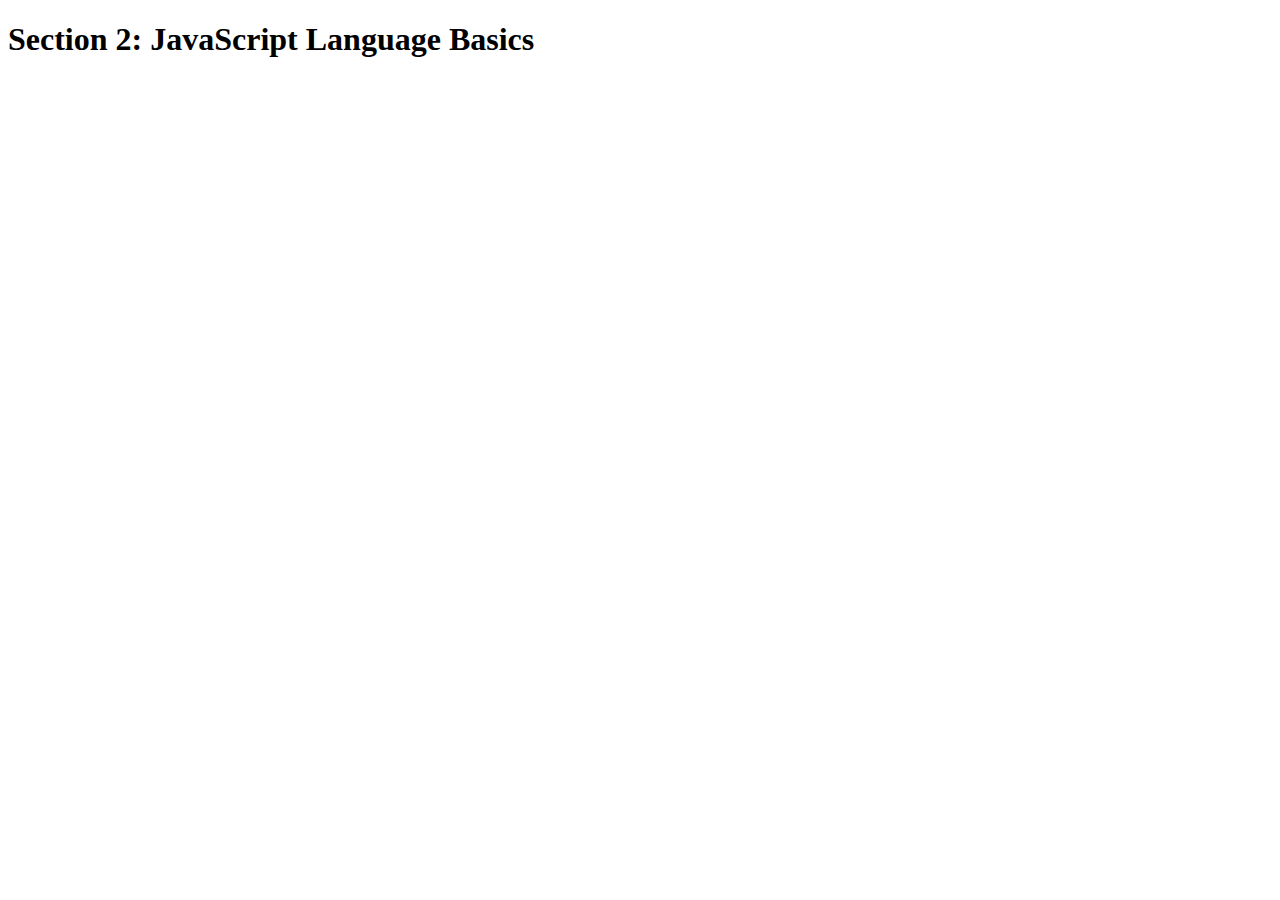
<file: 2-JS-basics/final/index.html>
<!DOCTYPE html>
<html lang="en">
    <head>
        <meta charset="UTF-8">
        <title>Section 2: JavaScript Language Basics</title>
    </head>

    <body>
        <h1>Section 2: JavaScript Language Basics</h1>
    </body>
    
    <script src="script.js"></script>
</html>
</file>
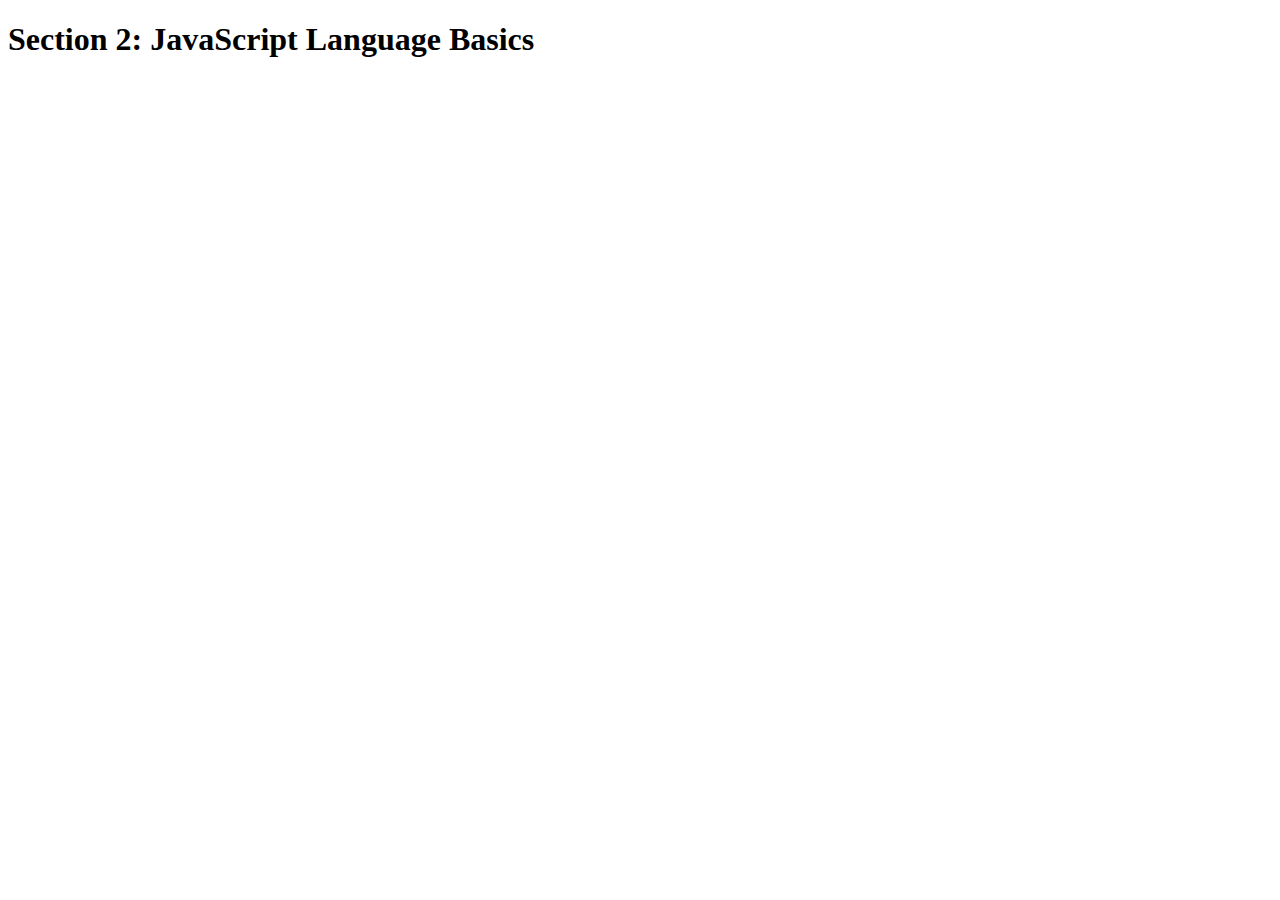
<file: 2-JS-basics/starter/index.html>
<!DOCTYPE html>
<html lang="en">
    <head>
        <meta charset="UTF-8">
        <title>Section 2: JavaScript Language Basics</title>

    </head>

    <body>
        <h1>Section 2: JavaScript Language Basics</h1>

        <h2><getElement class="Id"></getElement></h2>
        <!-- <script>
            console.log('Hello World!');
        </script> -->
        <script src="script.js"></script>
    </body>
</html>
</file>
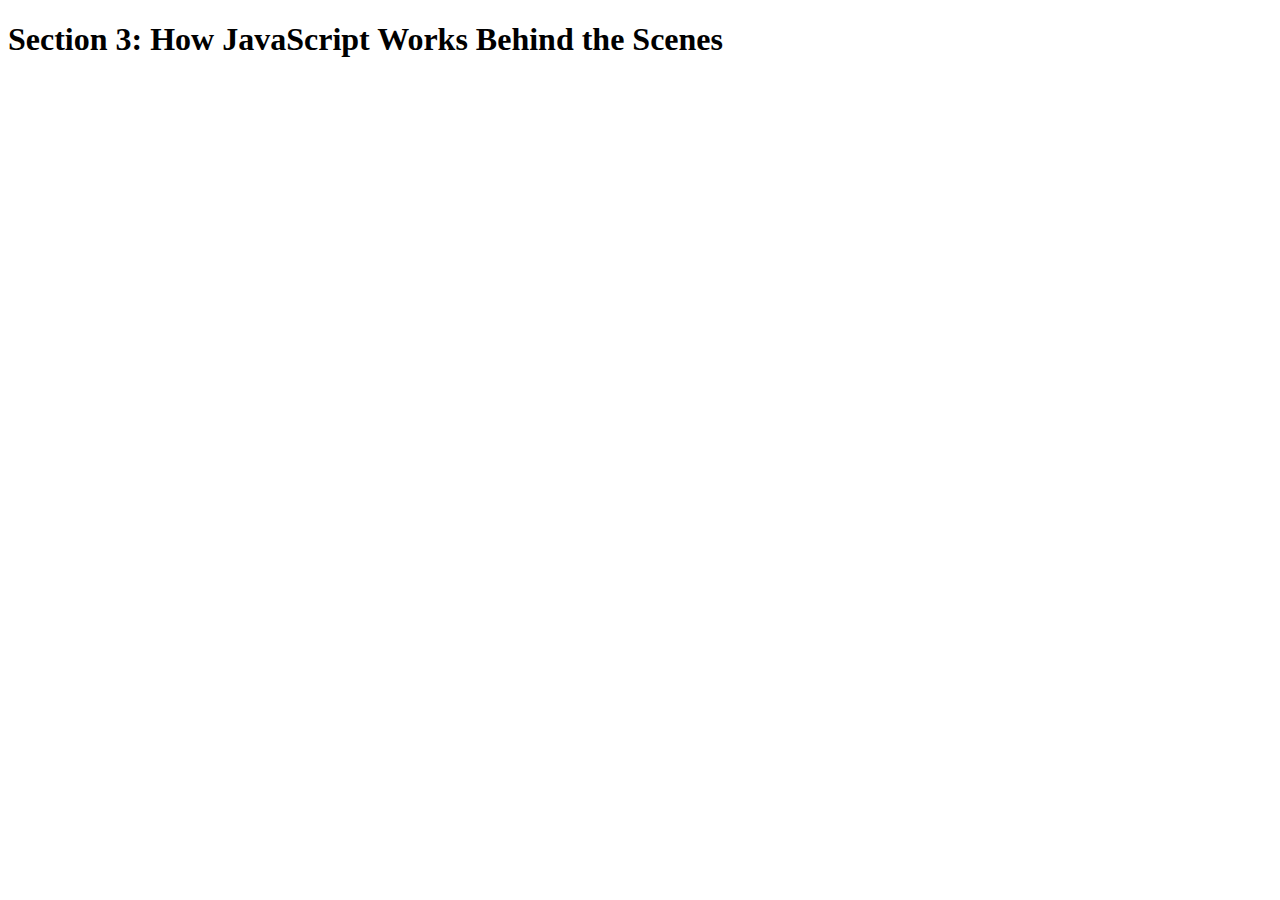
<file: 3-how-JS-works/final/index.html>
<!DOCTYPE html>
<html lang="en">
    <head>
        <meta charset="UTF-8">
        <title>Section 3: How JavaScript Works Behind the Scenes</title>
    </head>

    <body>
        <h1>Section 3: How JavaScript Works Behind the Scenes</h1>
        <script src="script.js"></script>
    </body>
</html>
</file>
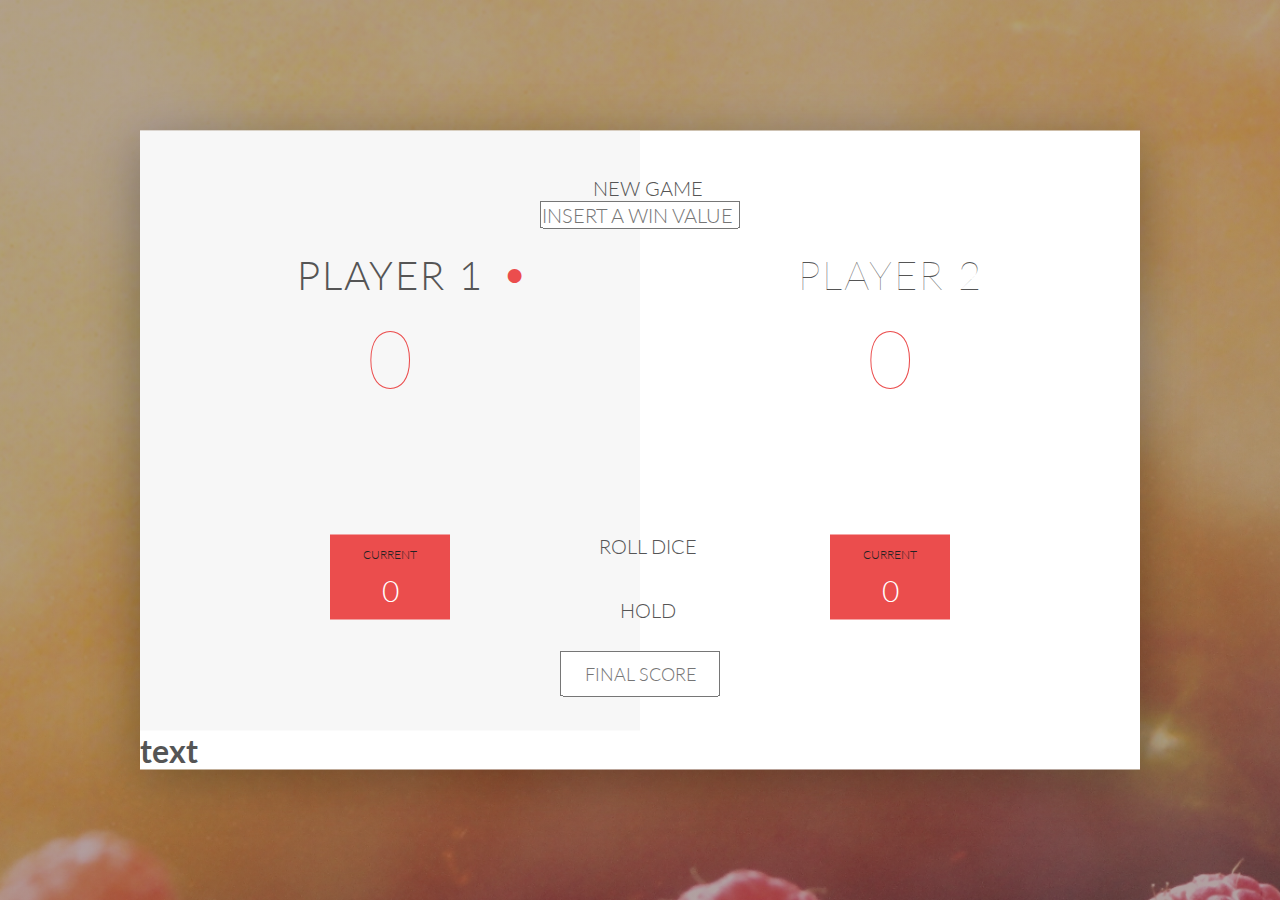
<file: 4-DOM-pig-game/final/index.html>
<!DOCTYPE html>
<html lang="en">
    <head>
        <meta charset="UTF-8">
        <link href="https://fonts.googleapis.com/css?family=Lato:100,300,600" rel="stylesheet" type="text/css">
        <link href="http://code.ionicframework.com/ionicons/2.0.1/css/ionicons.min.css" rel="stylesheet" type="text/css">
        <link type="text/css" rel="stylesheet" href="style.css">
        
        <title>Pig Game</title>
    </head>

    <body>
        <div class="wrapper clearfix">
            <div class="player-0-panel active">
                <div class="player-name" id="name-0">Player 1</div>
                <div class="player-score" id="score-0">43</div>
                <div class="player-current-box">
                    <div class="player-current-label">Current</div>
                    <div class="player-current-score" id="current-0">11</div>
                </div>
            </div>
            
            <div class="player-1-panel">
                <div class="player-name" id="name-1">Player 2</div>
                <div class="player-score" id="score-1">72</div>
                <div class="player-current-box">
                    <div class="player-current-label">Current</div>
                    <div class="player-current-score" id="current-1">0</div>
                </div>
            </div>
            
            <button class="btn-new"><i class="ion-ios-plus-outline"></i>New game</button>
            <button class="btn-roll"><i class="ion-ios-loop"></i>Roll dice</button>
            <button class="btn-hold"><i class="ion-ios-download-outline"></i>Hold</button>
            
            <h1>text</h1>
            <input type="text" id="inputValue" placeholder="Insert a win value">
            <input type="text" placeholder="Final score" class="final-score">
            
            <img src="dice-5.png" alt="Dice" class="dice" id="dice-1">
            <img src="dice-5.png" alt="Dice" class="dice" id="dice-2">
        </div>
        
        <!--<script src="app.js"></script>-->
        <script src="challenges.js"></script>
    </body>
</html>
</file>
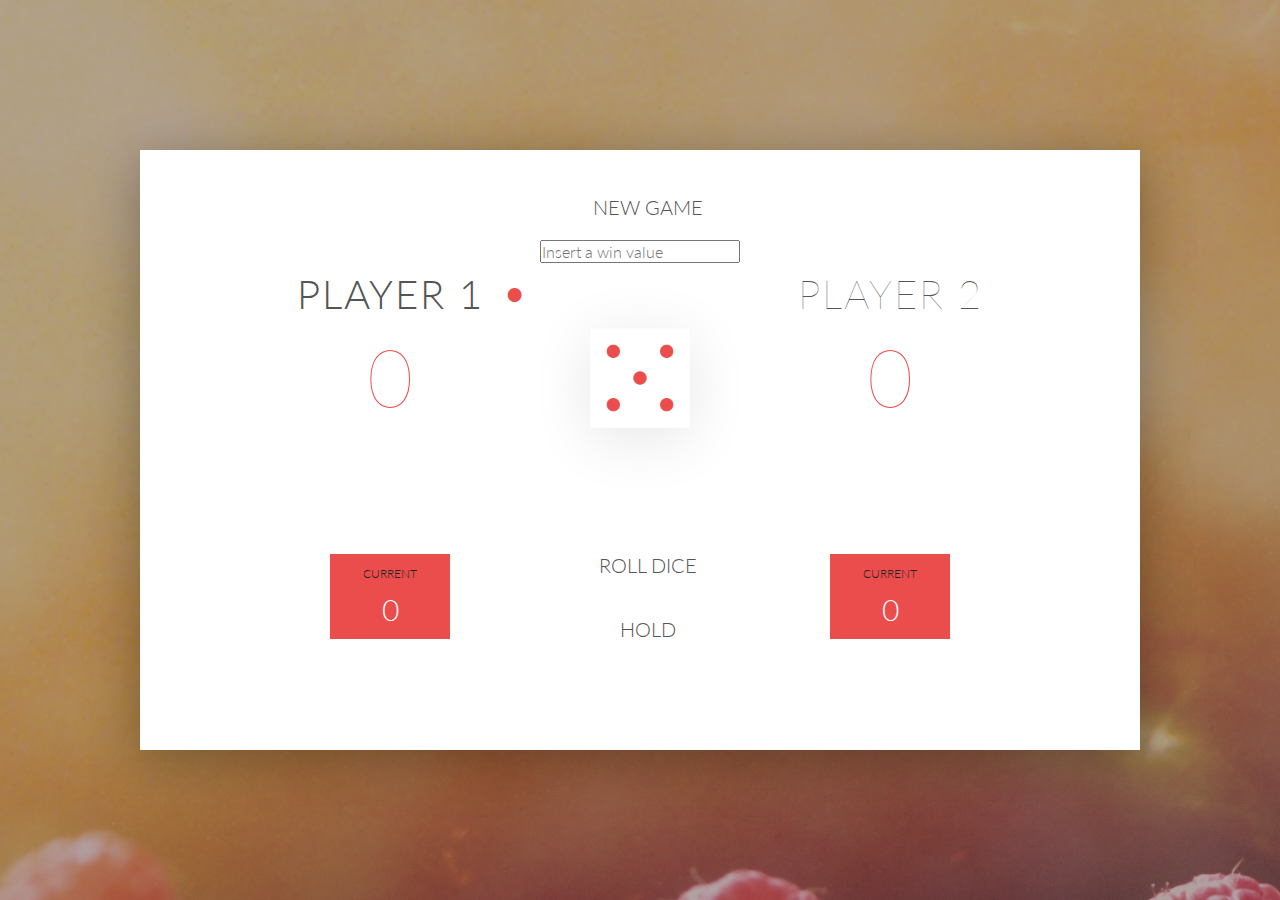
<file: 4-DOM-pig-game/starter/index.html>
<!DOCTYPE html>
<html lang="en">
    <head>
        <meta charset="UTF-8">
        <link href="https://fonts.googleapis.com/css?family=Lato:100,300,600" rel="stylesheet" type="text/css">
        <link href="http://code.ionicframework.com/ionicons/2.0.1/css/ionicons.min.css" rel="stylesheet" type="text/css">
        <link type="text/css" rel="stylesheet" href="style.css">
        
        <title>Pig Game</title>
    </head>

    <body>
        <div class="wrapper clearfix">
            <div class="player-0-panel active">
                <div class="player-name" id="name-0">Player 1</div>
                <div class="player-score" id="score-0">43</div>
                <div class="player-current-box">
                    <div class="player-current-label">Current</div>
                    <div class="player-current-score" id="current-0">11</div>
                </div>
            </div>
            
            <div class="player-1-panel">
                <div class="player-name" id="name-1">Player 2</div>
                <div class="player-score" id="score-1">72</div>
                <div class="player-current-box">
                    <div class="player-current-label">Current</div>
                    <div class="player-current-score" id="current-1">0</div>
                </div>
            </div>
            
            <button class="btn-new"><i class="ion-ios-plus-outline"></i>New game</button>
            <button class="btn-roll"><i class="ion-ios-loop"></i>Roll dice</button>
            <input type="text" id="inputValue" placeholder="Insert a win value">
            <button class="btn-hold"><i class="ion-ios-download-outline"></i>Hold</button>
            
            <img src="dice-5.png" alt="abra no chrome" class="dice">
        </div>
        <script src="app.js"></script>
    </body>
</html>
</file>
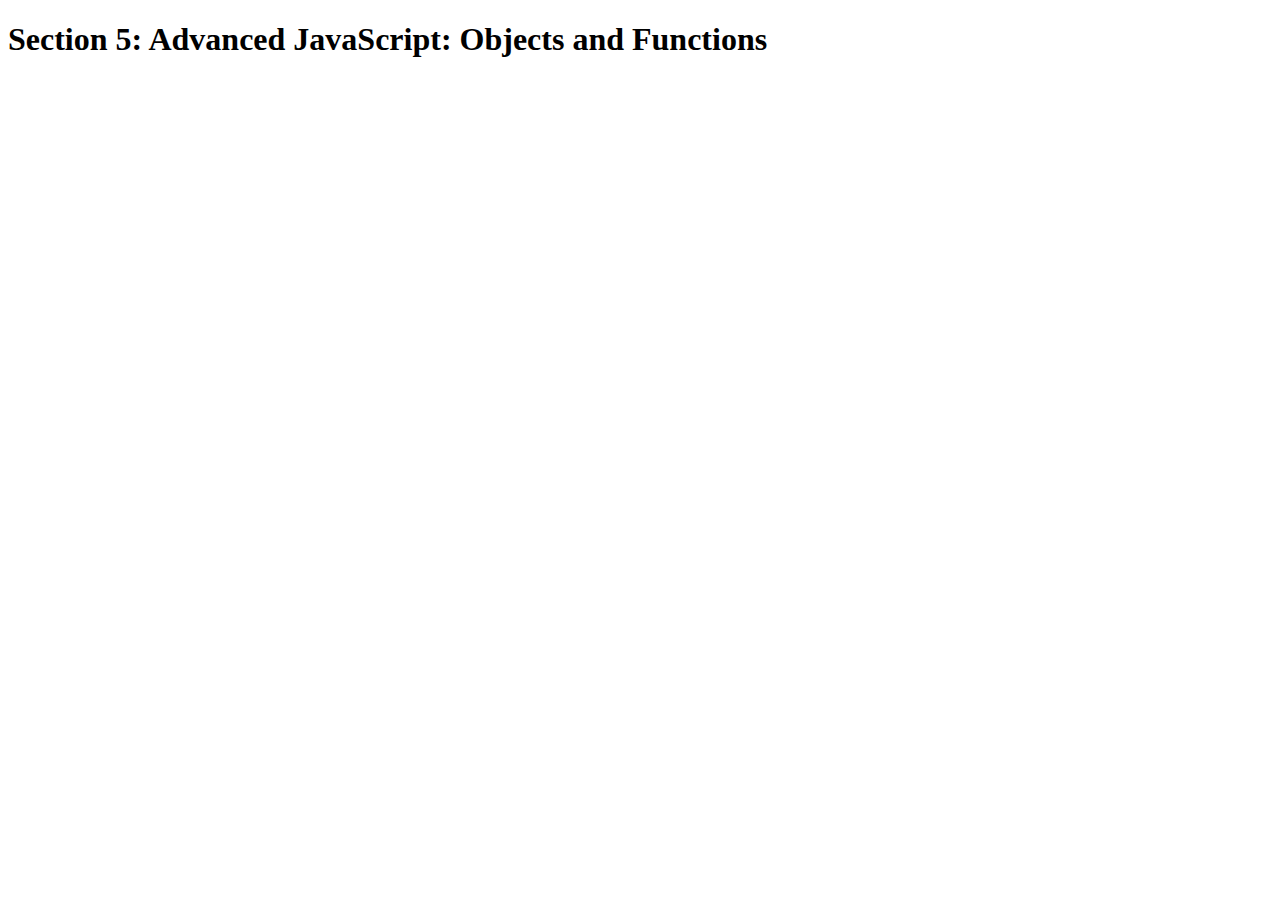
<file: 5-advanced-JS/final/index.html>
<!DOCTYPE html>
<html lang="en">
    <head>
        <meta charset="UTF-8">
        <title>Section 5: Advanced JavaScript: Objects and Functions</title>
    </head>

    <body>
        <h1>Section 5: Advanced JavaScript: Objects and Functions</h1>
        <script src="script.js"></script>
    </body>
</html>
</file>
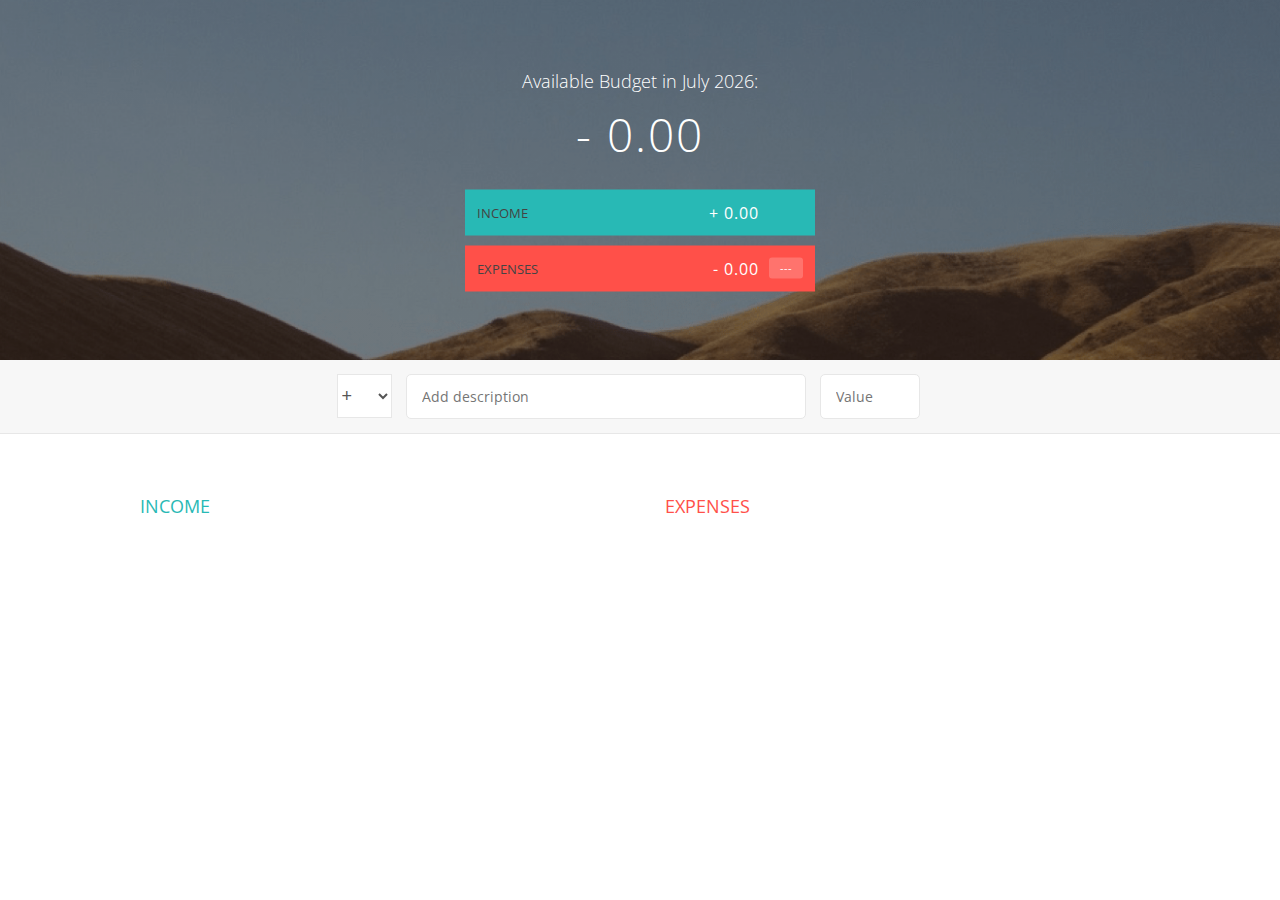
<file: 6-budgety/final/index.html>
<!DOCTYPE html>
<html lang="en">
    <head>
        <meta charset="UTF-8">
        <link href="https://fonts.googleapis.com/css?family=Open+Sans:100,300,400,600" rel="stylesheet" type="text/css">
        <link href="http://code.ionicframework.com/ionicons/2.0.1/css/ionicons.min.css" rel="stylesheet" type="text/css">
        <link type="text/css" rel="stylesheet" href="style.css">
        <title>Budgety</title>
    </head>
    <body>
        
        <div class="top">
            <div class="budget">
                <div class="budget__title">
                    Available Budget in <span class="budget__title--month">%Month%</span>:
                </div>
                
                <div class="budget__value">+ 2,345.64</div>
                
                <div class="budget__income clearfix">
                    <div class="budget__income--text">Income</div>
                    <div class="right">
                        <div class="budget__income--value">+ 4,300.00</div>
                        <div class="budget__income--percentage">&nbsp;</div>
                    </div>
                </div>
                
                <div class="budget__expenses clearfix">
                    <div class="budget__expenses--text">Expenses</div>
                    <div class="right clearfix">
                        <div class="budget__expenses--value">- 1,954.36</div>
                        <div class="budget__expenses--percentage">45%</div>
                    </div>
                </div>
            </div>
        </div>
        
        
        
        <div class="bottom">
            <div class="add">
                <div class="add__container">
                    <select class="add__type">
                        <option value="inc" selected>+</option>
                        <option value="exp">-</option>
                    </select>
                    <input type="text" class="add__description" placeholder="Add description">
                    <input type="number" class="add__value" placeholder="Value">
                    <button class="add__btn"><i class="ion-ios-checkmark-outline"></i></button>
                </div>
            </div>
            
            <div class="container clearfix">
                <div class="income">
                    <h2 class="icome__title">Income</h2>
                    
                    <div class="income__list">
                       
                        <!--
                        <div class="item clearfix" id="income-0">
                            <div class="item__description">Salary</div>
                            <div class="right clearfix">
                                <div class="item__value">+ 2,100.00</div>
                                <div class="item__delete">
                                    <button class="item__delete--btn">
                                        <i class="ion-ios-close-outline"></i>
                                    </button>
                                </div>
                            </div>
                        </div>
                        
                        <div class="item clearfix" id="income-1">
                            <div class="item__description">Sold car</div>
                            <div class="right clearfix">
                                <div class="item__value">+ 1,500.00</div>
                                <div class="item__delete">
                                    <button class="item__delete--btn"><i class="ion-ios-close-outline"></i></button>
                                </div>
                            </div>
                        </div>
                        -->
                        
                    </div>
                </div>
                
                
                
                <div class="expenses">
                    <h2 class="expenses__title">Expenses</h2>
                    
                    <div class="expenses__list">
                       
                        <!--
                        <div class="item clearfix" id="expense-0">
                            <div class="item__description">Apartment rent</div>
                            <div class="right clearfix">
                                <div class="item__value">- 900.00</div>
                                <div class="item__percentage">21%</div>
                                <div class="item__delete">
                                    <button class="item__delete--btn"><i class="ion-ios-close-outline"></i></button>
                                </div>
                            </div>
                        </div>

                        <div class="item clearfix" id="expense-1">
                            <div class="item__description">Grocery shopping</div>
                            <div class="right clearfix">
                                <div class="item__value">- 435.28</div>
                                <div class="item__percentage">10%</div>
                                <div class="item__delete">
                                    <button class="item__delete--btn"><i class="ion-ios-close-outline"></i></button>
                                </div>
                            </div>
                        </div>
                        -->
                        
                    </div>
                </div>
            </div>
            
            
        </div>
        
        <script src="app.js"></script>
    </body>
</html>
</file>
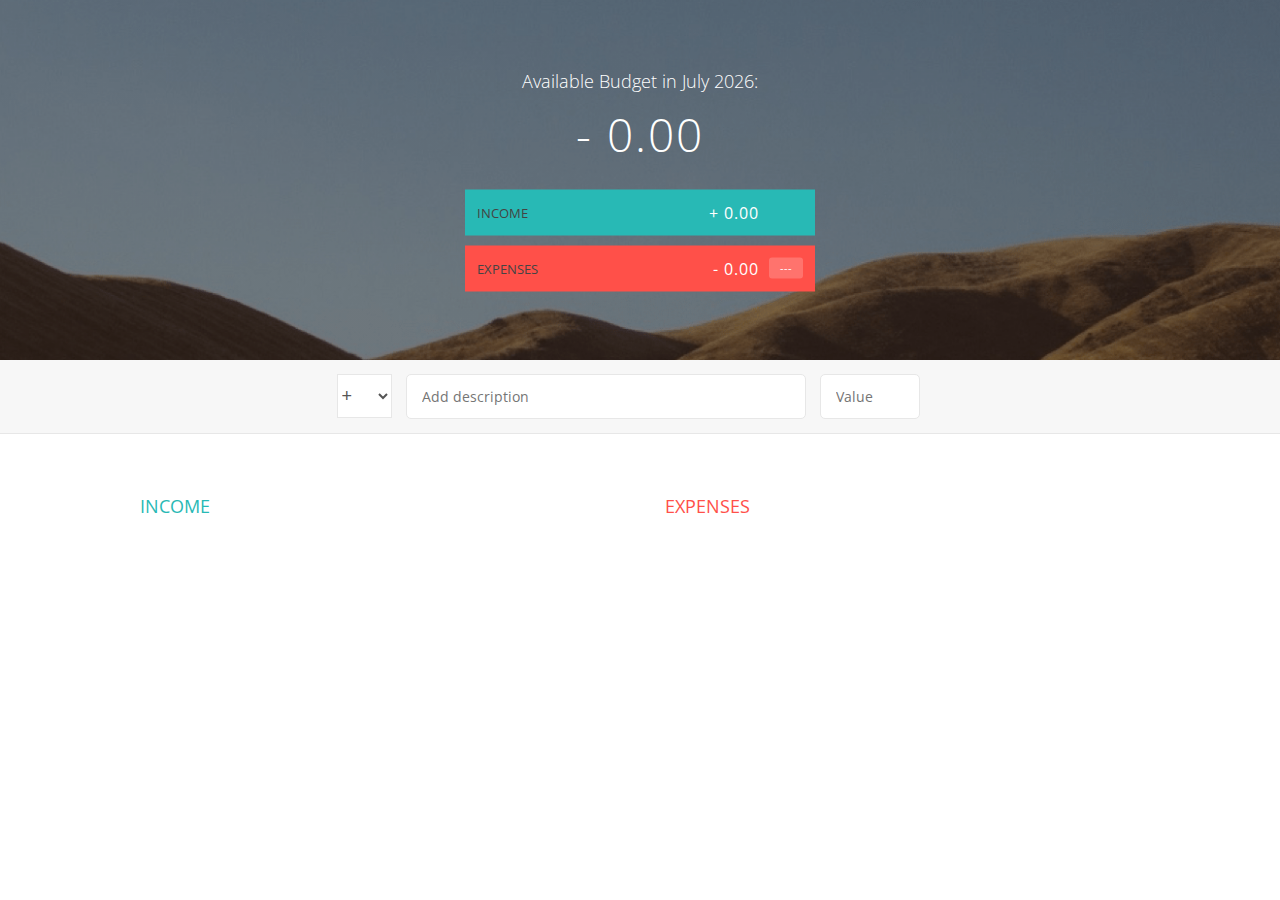
<file: 6-budgety/starter/index.html>
<!DOCTYPE html>
<html lang="en">
    <head>
        <meta charset="UTF-8">
        <link href="https://fonts.googleapis.com/css?family=Open+Sans:100,300,400,600" rel="stylesheet" type="text/css">
        <link href="http://code.ionicframework.com/ionicons/2.0.1/css/ionicons.min.css" rel="stylesheet" type="text/css">
        <link type="text/css" rel="stylesheet" href="style.css">
        <title>Budgety</title>
    </head>
    <body>
        
        <div class="top">
            <div class="budget">
                <div class="budget__title">
                    Available Budget in <span class="budget__title--month">%Month%</span>:
                </div>
                
                <div class="budget__value">+ 2,345.64</div>
                
                <div class="budget__income clearfix">
                    <div class="budget__income--text">Income</div>
                    <div class="right">
                        <div class="budget__income--value">+ 4,300.00</div>
                        <div class="budget__income--percentage">&nbsp;</div>
                    </div>
                </div>
                
                <div class="budget__expenses clearfix">
                    <div class="budget__expenses--text">Expenses</div>
                    <div class="right clearfix">
                        <div class="budget__expenses--value">- 1,954.36</div>
                        <div class="budget__expenses--percentage">45%</div>
                    </div>
                </div>
            </div>
        </div>
        
        
        
        <div class="bottom">
            <div class="add">
                <div class="add__container">
                    <select class="add__type">
                        <option value="inc" selected>+</option>
                        <option value="exp">-</option>
                    </select>
                    <input type="text" class="add__description" placeholder="Add description">
                    <input type="number" class="add__value" placeholder="Value">
                    <button class="add__btn"><i class="ion-ios-checkmark-outline"></i></button>
                </div>
            </div>
            
            <div class="container clearfix">
                <div class="income">
                    <h2 class="icome__title">Income</h2>
                    
                    <div class="income__list">
                       
                        <!--
                        <div class="item clearfix" id="inc-0">
                            <div class="item__description">Salary</div>
                            <div class="right clearfix">
                                <div class="item__value">+ 2,100.00</div>
                                <div class="item__delete">
                                    <button class="item__delete--btn"><i class="ion-ios-close-outline"></i></button>
                                </div>
                            </div>
                        </div>
                        
                        <div class="item clearfix" id="inc-1">
                            <div class="item__description">Sold car</div>
                            <div class="right clearfix">
                                <div class="item__value">+ 1,500.00</div>
                                <div class="item__delete">
                                    <button class="item__delete--btn"><i class="ion-ios-close-outline"></i></button>
                                </div>
                            </div>
                        </div>
                        -->
                        
                    </div>
                </div>
                
                
                
                <div class="expenses">
                    <h2 class="expenses__title">Expenses</h2>
                    
                    <div class="expenses__list">
                       
                        <!--
                        <div class="item clearfix" id="exp-0">
                            <div class="item__description">Apartment rent</div>
                            <div class="right clearfix">
                                <div class="item__value">- 900.00</div>
                                <div class="item__percentage">21%</div>
                                <div class="item__delete">
                                    <button class="item__delete--btn"><i class="ion-ios-close-outline"></i></button>
                                </div>
                            </div>
                        </div>

                        <div class="item clearfix" id="exp-1">
                            <div class="item__description">Grocery shopping</div>
                            <div class="right clearfix">
                                <div class="item__value">- 435.28</div>
                                <div class="item__percentage">10%</div>
                                <div class="item__delete">
                                    <button class="item__delete--btn"><i class="ion-ios-close-outline"></i></button>
                                </div>
                            </div>
                        </div>
                        -->
                        
                    </div>
                </div>
            </div>
            
            
        </div>
        
        <script src="app.js"></script>
    </body>
</html>
</file>
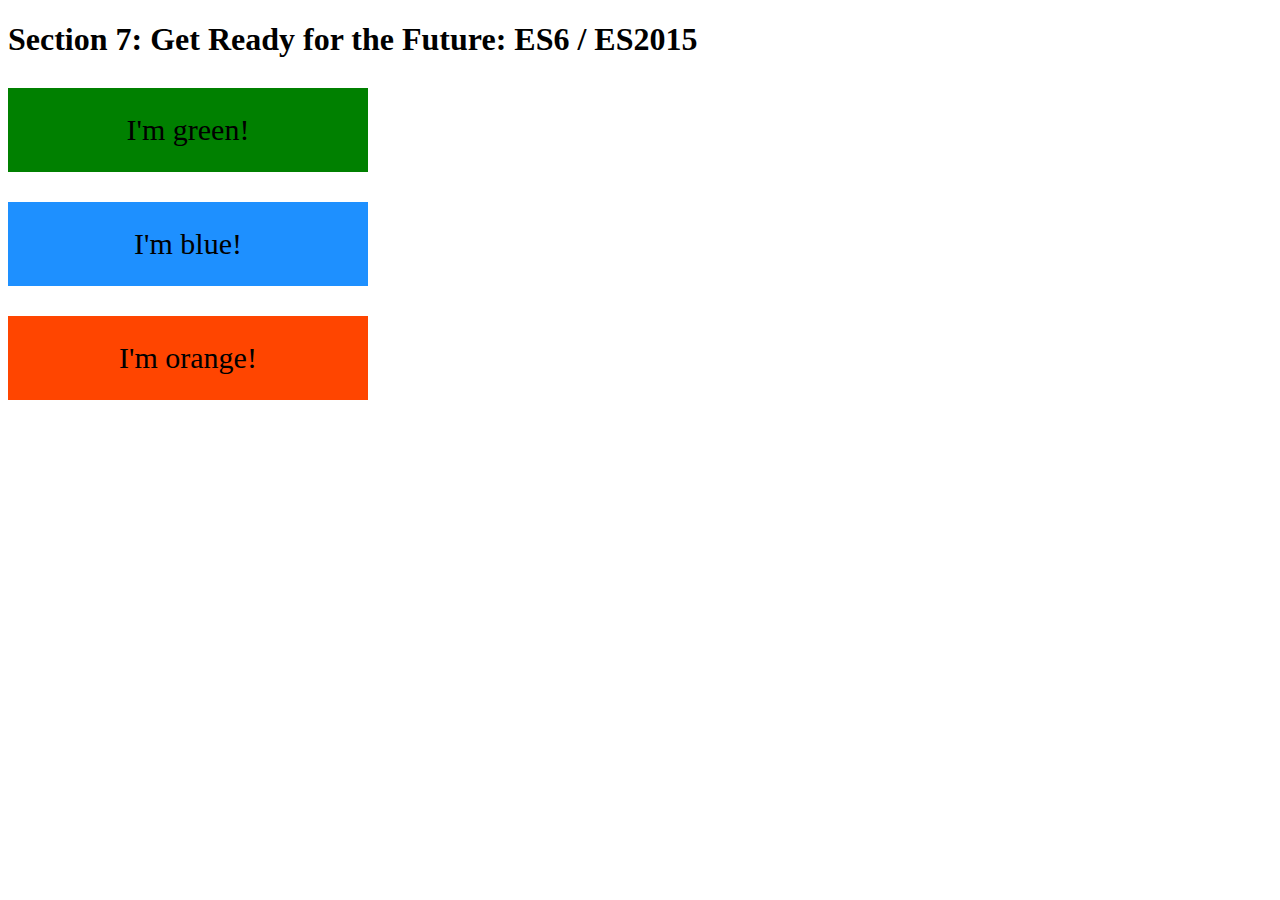
<file: 7-ES6/final/index.html>
<!DOCTYPE html>
<html lang="en">
    <head>
        <meta charset="UTF-8">
        <title>Section 7: Get Ready for the Future: ES6 / ES2015</title>
        
        <style>
            .box {
                width: 200px;
                padding: 25px 80px;
                text-align: center;
                font-size: 30px;
                margin-top: 30px;
            }
            
            .green { background-color: green; }
            .blue { background-color: dodgerblue; }
            .orange { background-color: orangered; }
            
        </style>
        
    </head>

    <body>
        <h1>Section 7: Get Ready for the Future: ES6 / ES2015</h1>
        
        <div class="box green">I'm green!</div>
        <div class="box blue">I'm blue!</div>
        <div class="box orange">I'm orange!</div>
        
        <script src="polyfill.min.js"></script>
        <script src="script-transpiled.js"></script>
    </body>
</html>
</file>
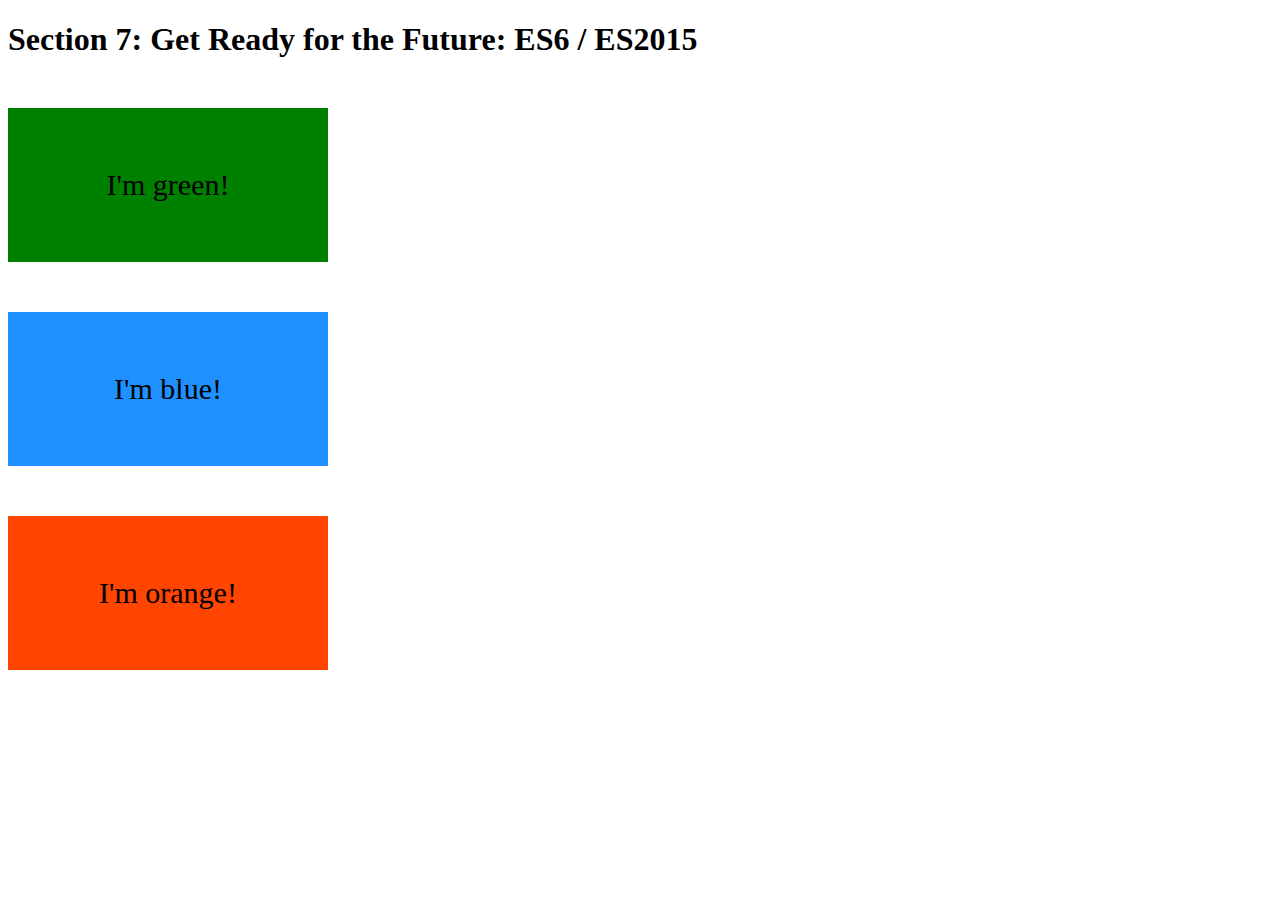
<file: 7-ES6/starter/index.html>
<!DOCTYPE html>
<html lang="en">
    <head>
        <meta charset="UTF-8">
        <title>Section 7: Get Ready for the Future: ES6 / ES2015</title>
        
        <style>
            .box {
                width: 200px;
                padding: 60px;
                text-align: center;
                font-size: 30px;
                margin-top: 50px;
            }
            
            .green { background-color: green; }
            .blue { background-color: dodgerblue; }
            .orange { background-color: orangered; }
            
        </style>
        
    </head>

    <body>
        <h1>Section 7: Get Ready for the Future: ES6 / ES2015</h1>
        
        <div class="box green">I'm green!</div>
        <div class="box blue">I'm blue!</div>
        <div class="box orange">I'm orange!</div>
        
        <script src="script.js"></script>
    </body>
</html>
</file>
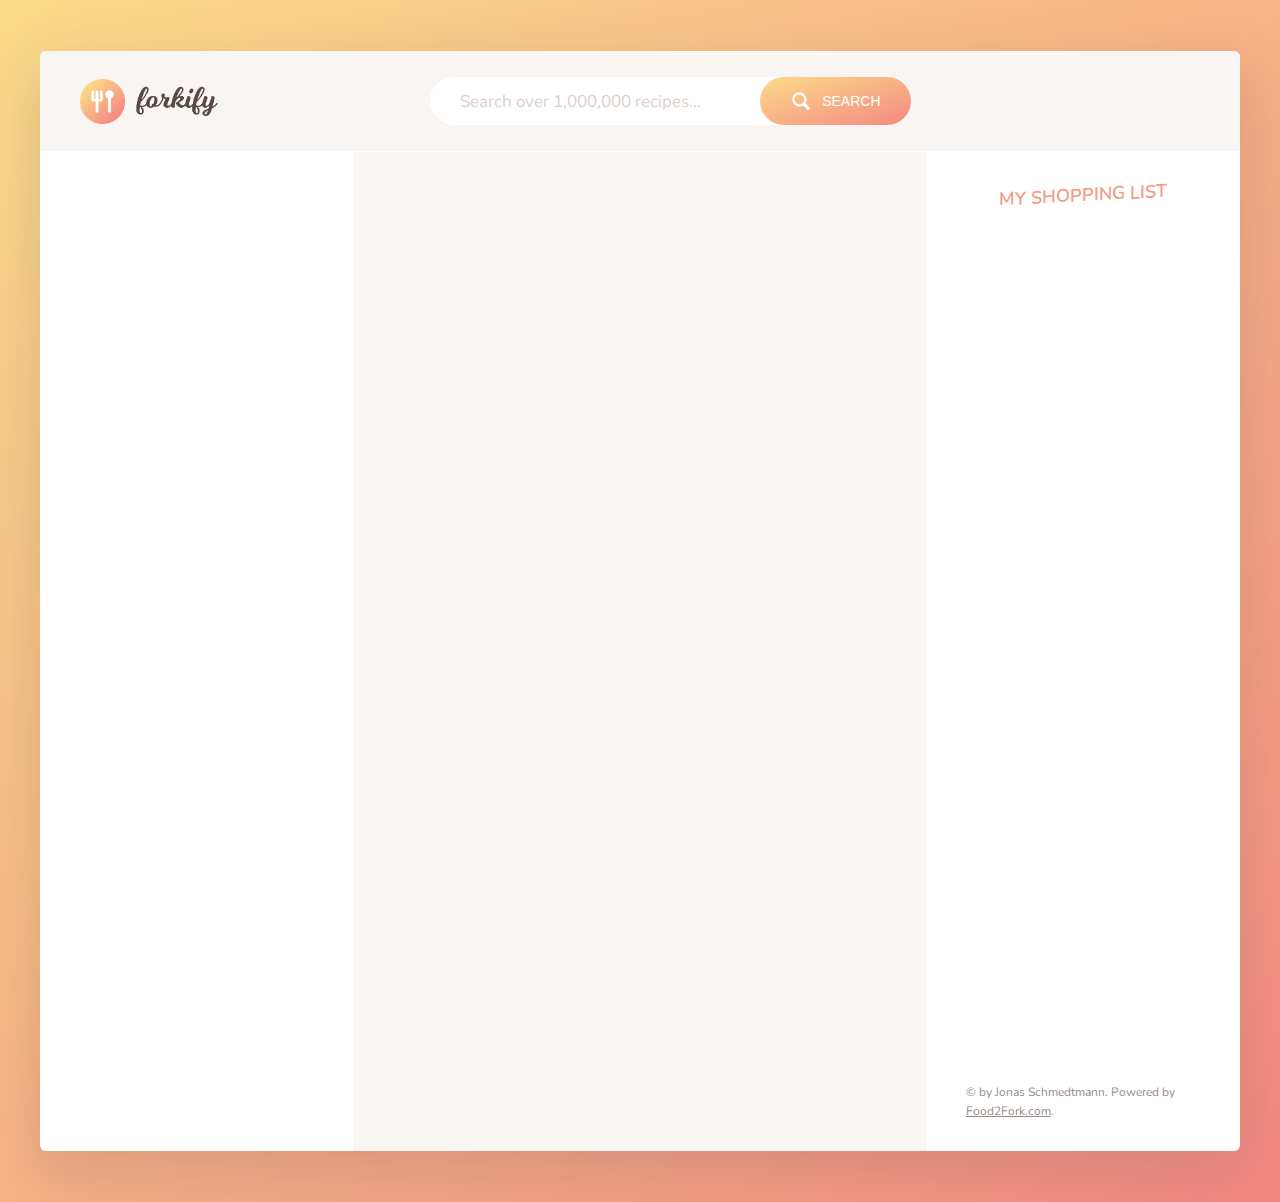
<file: 9-forkify/final/dist/index.html>
<!DOCTYPE html>
<html lang="en">

<head>
    <meta charset="UTF-8">
    <meta name="viewport" content="width=device-width, initial-scale=1.0">
    <meta http-equiv="X-UA-Compatible" content="ie=edge">
    <link href="https://fonts.googleapis.com/css?family=Nunito+Sans:400,600,700" rel="stylesheet">
    <link rel="stylesheet" href="css/style.css">
    <link rel="shortcut icon" href="img/favicon.png" type="image/x-icon">
    <title>forkify // Search over 1,000,000 recipes</title>
</head>

<body>
    <div class="container">
        <header class="header">
            <img src="img/logo.png" alt="Logo" class="header__logo">
            <form class="search">
                <input type="text" class="search__field" placeholder="Search over 1,000,000 recipes...">
                <button class="btn search__btn">
                    <svg class="search__icon">
                        <use href="img/icons.svg#icon-magnifying-glass"></use>
                    </svg>
                    <span>Search</span>
                </button>
            </form>
            <div class="likes">
                <div class="likes__field">
                    <svg class="likes__icon">
                        <use href="img/icons.svg#icon-heart"></use>
                    </svg>
                </div>
                <div class="likes__panel">
                    <ul class="likes__list">
                        <!--
                        <li>
                            <a class="likes__link" href="#23456">
                                <figure class="likes__fig">
                                    <img src="img/test-1.jpg" alt="Test">
                                </figure>
                                <div class="likes__data">
                                    <h4 class="likes__name">Pasta with Tomato ...</h4>
                                    <p class="likes__author">The Pioneer Woman</p>
                                </div>
                            </a>
                        </li>
                        -->
                    </ul>
                </div>
            </div>
        </header>


        <div class="results">
            <ul class="results__list">
                <!--
                <li>
                    <a class="results__link results__link--active" href="#23456">
                        <figure class="results__fig">
                            <img src="img/test-1.jpg" alt="Test">
                        </figure>
                        <div class="results__data">
                            <h4 class="results__name">Pasta with Tomato ...</h4>
                            <p class="results__author">The Pioneer Woman</p>
                        </div>
                    </a>
                </li>

                <li>
                    <a class="results__link" href="#76767">
                        <figure class="results__fig">
                            <img src="img/test-2.jpg" alt="Test">
                        </figure>
                        <div class="results__data">
                            <h4 class="results__name">Pasta Salad with ...</h4>
                            <p class="results__author">Spicy Perspective</p>
                        </div>
                    </a>
                </li>

                <li>
                    <a class="results__link" href="#85354">
                        <figure class="results__fig">
                            <img src="img/test-3.jpg" alt="Test">
                        </figure>
                        <div class="results__data">
                            <h4 class="results__name">Homemade Tomato ...</h4>
                            <p class="results__author">All Recipes</p>
                        </div>
                    </a>
                </li>

                <li>
                    <a class="results__link" href="#43563">
                        <figure class="results__fig">
                            <img src="img/test-4.jpg" alt="Test">
                        </figure>
                        <div class="results__data">
                            <h4 class="results__name">Pasta with Tomato ...</h4>
                            <p class="results__author">The Pioneer Woman</p>
                        </div>
                    </a>
                </li>

                <li>
                    <a class="results__link" href="#2256665">
                        <figure class="results__fig">
                            <img src="img/test-5.jpg" alt="Test">
                        </figure>
                        <div class="results__data">
                            <h4 class="results__name">Greek Pasta with ...</h4>
                            <p class="results__author">Chow</p>
                        </div>
                    </a>
                </li>

                <li>
                    <a class="results__link" href="#7567567">
                        <figure class="results__fig">
                            <img src="img/test-9.jpg" alt="Test">
                        </figure>
                        <div class="results__data">
                            <h4 class="results__name">Cherry tomato, kale ...</h4>
                            <p class="results__author">BBC Good Food</p>
                        </div>
                    </a>
                </li>

                <li>
                    <a class="results__link" href="#5676577">
                        <figure class="results__fig">
                            <img src="img/test-7.jpg" alt="Test">
                        </figure>
                        <div class="results__data">
                            <h4 class="results__name">Pasta with Fresh ...</h4>
                            <p class="results__author">Chow</p>
                        </div>
                    </a>
                </li>

                <li>
                    <a class="results__link" href="#98798">
                        <figure class="results__fig">
                            <img src="img/test-8.jpg" alt="Test">
                        </figure>
                        <div class="results__data">
                            <h4 class="results__name">Buttery Tomato Pasta ...</h4>
                            <p class="results__author">Simply Recipes</p>
                        </div>
                    </a>
                </li>
                <li>
                    <a class="results__link" href="#5464646456">
                        <figure class="results__fig">
                            <img src="img/test-10.jpg" alt="Test">
                        </figure>
                        <div class="results__data">
                            <h4 class="results__name">Pesto Pasta Salad ...</h4>
                            <p class="results__author">Eats Well With Others</p>
                        </div>
                    </a>
                </li>

                <li>
                    <a class="results__link" href="#345345435">
                        <figure class="results__fig">
                            <img src="img/test-6.jpg" alt="Test">
                        </figure>
                        <div class="results__data">
                            <h4 class="results__name">Pasta with Roasted ...</h4>
                            <p class="results__author">Two Peas and Their Pod</p>
                        </div>
                    </a>
                </li>
                -->
            </ul>

            <div class="results__pages">
                <!--
                <button class="btn-inline results__btn--prev">
                    <svg class="search__icon">
                        <use href="img/icons.svg#icon-triangle-left"></use>
                    </svg>
                    <span>Page 1</span>
                </button>
                <button class="btn-inline results__btn--next">
                    <span>Page 3</span>
                    <svg class="search__icon">
                        <use href="img/icons.svg#icon-triangle-right"></use>
                    </svg>
                </button>
                -->
            </div>
        </div>



        <div class="recipe">

            <!--
            <figure class="recipe__fig">
                <img src="img/test-1.jpg" alt="Tomato" class="recipe__img">
                <h1 class="recipe__title">
                    <span>Pasta with tomato cream sauce</span>
                </h1>
            </figure>
            <div class="recipe__details">
                <div class="recipe__info">
                    <svg class="recipe__info-icon">
                        <use href="img/icons.svg#icon-stopwatch"></use>
                    </svg>
                    <span class="recipe__info-data recipe__info-data--minutes">45</span>
                    <span class="recipe__info-text"> minutes</span>
                </div>
                <div class="recipe__info">
                    <svg class="recipe__info-icon">
                        <use href="img/icons.svg#icon-man"></use>
                    </svg>
                    <span class="recipe__info-data recipe__info-data--people">4</span>
                    <span class="recipe__info-text"> servings</span>

                    <div class="recipe__info-buttons">
                        <button class="btn-tiny">
                            <svg>
                                <use href="img/icons.svg#icon-circle-with-minus"></use>
                            </svg>
                        </button>
                        <button class="btn-tiny">
                            <svg>
                                <use href="img/icons.svg#icon-circle-with-plus"></use>
                            </svg>
                        </button>
                    </div>

                </div>
                <button class="recipe__love">
                    <svg class="header__likes">
                        <use href="img/icons.svg#icon-heart-outlined"></use>
                    </svg>
                </button>
            </div>



            <div class="recipe__ingredients">
                <ul class="recipe__ingredient-list">
                    <li class="recipe__item">
                        <svg class="recipe__icon">
                            <use href="img/icons.svg#icon-check"></use>
                        </svg>
                        <div class="recipe__count">1000</div>
                        <div class="recipe__ingredient">
                            <span class="recipe__unit">g</span>
                            pasta
                        </div>
                    </li>

                    <li class="recipe__item">
                        <svg class="recipe__icon">
                            <use href="img/icons.svg#icon-check"></use>
                        </svg>
                        <div class="recipe__count">1/2</div>
                        <div class="recipe__ingredient">
                            <span class="recipe__unit">cup</span>
                            ricotta cheese
                        </div>
                    </li>

                    <li class="recipe__item">
                        <svg class="recipe__icon">
                            <use href="img/icons.svg#icon-check"></use>
                        </svg>
                        <div class="recipe__count">1</div>
                        <div class="recipe__ingredient">
                            <span class="recipe__unit"></span>
                            can of tomatoes, whole or crushed
                        </div>
                    </li>


                    <li class="recipe__item">
                        <svg class="recipe__icon">
                            <use href="img/icons.svg#icon-check"></use>
                        </svg>
                        <div class="recipe__count">1</div>
                        <div class="recipe__ingredient">
                            <span class="recipe__unit"></span>
                            can tuna packed in olive oil
                        </div>
                    </li>

                    <li class="recipe__item">
                        <svg class="recipe__icon">
                            <use href="img/icons.svg#icon-check"></use>
                        </svg>
                        <div class="recipe__count">1/2</div>
                        <div class="recipe__ingredient">
                            <span class="recipe__unit">cup</span>
                            grated parmesan cheese
                        </div>
                    </li>

                    <li class="recipe__item">
                        <svg class="recipe__icon">
                            <use href="img/icons.svg#icon-check"></use>
                        </svg>
                        <div class="recipe__count">1/4</div>
                        <div class="recipe__ingredient">
                            <span class="recipe__unit">cup</span>
                            fresh basil, chopped or torn
                        </div>
                    </li>
                </ul>

                <button class="btn-small recipe__btn">
                    <svg class="search__icon">
                        <use href="img/icons.svg#icon-shopping-cart"></use>
                    </svg>
                    <span>Add to shopping list</span>
                </button>
            </div>

            <div class="recipe__directions">
                <h2 class="heading-2">How to cook it</h2>
                <p class="recipe__directions-text">
                    This recipe was carefully designed and tested by
                    <span class="recipe__by">The Pioneer Woman</span>. Please check out directions at their website.
                </p>
                <a class="btn-small recipe__btn" href="http://thepioneerwoman.com/cooking/pasta-with-tomato-cream-sauce/" target="_blank">
                    <span>Directions</span>
                    <svg class="search__icon">
                        <use href="img/icons.svg#icon-triangle-right"></use>
                    </svg>

                </a>
            </div>
            -->
        </div>





        <div class="shopping">
            <h2 class="heading-2">My Shopping List</h2>

            <ul class="shopping__list">

                <!--
                <li class="shopping__item">
                    <div class="shopping__count">
                        <input type="number" value="500" step="100">
                        <p>g</p>
                    </div>
                    <p class="shopping__description">Pasta</p>
                    <button class="shopping__delete btn-tiny">
                        <svg>
                            <use href="img/icons.svg#icon-circle-with-cross"></use>
                        </svg>
                    </button>
                </li>

                <li class="shopping__item">
                    <div class="shopping__count">
                        <input type="number" value="0.5" step="0.1">
                        <p>cup</p>
                    </div>
                    <p class="shopping__description">Ricotta cheese</p>
                    <button class="shopping__delete btn-tiny">
                        <svg>
                            <use href="img/icons.svg#icon-circle-with-cross"></use>
                        </svg>
                    </button>
                </li>

                <li class="shopping__item">
                    <div class="shopping__count">
                        <input type="number" value="3.5" step="0.1">
                        <p>tbsp</p>
                    </div>
                    <p class="shopping__description">Toasted almond slices</p>
                    <button class="shopping__delete btn-tiny">
                        <svg>
                            <use href="img/icons.svg#icon-circle-with-cross"></use>
                        </svg>
                    </button>
                </li>

                <li class="shopping__item">
                    <div class="shopping__count">
                        <input type="number" value="0.5" step="0.1">
                        <p>tbsp</p>
                    </div>
                    <p class="shopping__description">Sea salt</p>
                    <button class="shopping__delete btn-tiny">
                        <svg>
                            <use href="img/icons.svg#icon-circle-with-cross"></use>
                        </svg>
                    </button>
                </li>

                <li class="shopping__item">
                    <div class="shopping__count">
                        <input type="number" value="0.25" step="0.1">
                        <p>cup</p>
                    </div>

                    <p class="shopping__description">Minced green onions</p>
                    <button class="shopping__delete btn-tiny">
                        <svg>
                            <use href="img/icons.svg#icon-circle-with-cross"></use>
                        </svg>
                    </button>
                </li>

                <li class="shopping__item">
                    <div class="shopping__count">
                        <input type="number" value="45" step="10">
                        <p>g</p>
                    </div>
                    <p class="shopping__description">Sesame seeds</p>
                    <button class="shopping__delete btn-tiny">
                        <svg>
                            <use href="img/icons.svg#icon-circle-with-cross"></use>
                        </svg>
                    </button>
                </li>
                -->
            </ul>

            <div class="copyright">
                &copy; by Jonas Schmedtmann. Powered by
                <a href="http://food2fork.com" target="_blank" class="link">Food2Fork.com</a>.
            </div>

        </div>
    </div>

<script type="text/javascript" src="js/bundle.js"></script></body>

</html>
</file>
<file: 4-DOM-pig-game/final/style.css>
/**********************************************
*** GENERAL
**********************************************/

.final-score {
    position: absolute;
    left: 50%;
    transform: translateX(-50%);
    top: 520px;
    color: #555;
    font-size: 18px;
    font-family: 'Lato';
    text-align: center;
    padding: 10px;
    width: 160px;
    text-transform: uppercase;
}

.final-score:focus { outline: none; }

#dice-1 { top: 120px; }
#dice-2 { top: 250px; }


* {
    margin: 0;
    padding: 0;
    box-sizing: border-box;
    
}

.clearfix::after {
    content: "";
    display: table;
    clear: both;
}

body {
    background-image: linear-gradient(rgba(62, 20, 20, 0.4), rgba(62, 20, 20, 0.4)), url(back.jpg);
    background-size: cover;
    background-position: center;
    font-family: Lato;
    font-weight: 300;
    position: relative;
    height: 100vh;
    color: #555;
}

.wrapper {
    width: 1000px;
    position: absolute;
    top: 50%;
    left: 50%;
    transform: translate(-50%, -50%);
    background-color: #fff;
    box-shadow: 0px 10px 50px rgba(0, 0, 0, 0.3);
    overflow: hidden;
}

.player-0-panel,
.player-1-panel {
    width: 50%;
    float: left;
    height: 600px;
    padding: 100px;
}



/**********************************************
*** PLAYERS
**********************************************/

.player-name {
    font-size: 40px;
    text-align: center;
    text-transform: uppercase;
    letter-spacing: 2px;
    font-weight: 100;
    margin-top: 20px;
    margin-bottom: 10px;
    position: relative;
}

.player-score {
    text-align: center;
    font-size: 80px;
    font-weight: 100;
    color: #EB4D4D;
    margin-bottom: 130px;
}

.active { background-color: #f7f7f7; }
.active .player-name { font-weight: 300; }

.active .player-name::after {
    content: "\2022";
    font-size: 47px;
    position: absolute;
    color: #EB4D4D;
    top: -7px;
    right: 10px;
    
}

.player-current-box {
    background-color: #EB4D4D;
    color: #fff;
    width: 40%;
    margin: 0 auto;
    padding: 12px;
    text-align: center;
}

.player-current-label {
    text-transform: uppercase;
    margin-bottom: 10px;
    font-size: 12px;
    color: #222;
}

.player-current-score {
    font-size: 30px;
}

button {
    position: absolute;
    width: 200px;
    left: 50%;
    transform: translateX(-50%);
    color: #555;
    background: none;
    border: none;
    font-family: Lato;
    font-size: 20px;
    text-transform: uppercase;
    cursor: pointer;
    font-weight: 300;
    transition: background-color 0.3s, color 0.3s;
}

button:hover { font-weight: 600; }
button:hover i { margin-right: 20px; }

button:focus {
    outline: none;
}

i {
    color: #EB4D4D;
    display: inline-block;
    margin-right: 15px;
    font-size: 32px;
    line-height: 1;
    vertical-align: text-top;
    margin-top: -4px;
    transition: margin 0.3s;
}

.btn-new { top: 45px;}
.btn-roll { top: 403px;}
.btn-hold { top: 467px;}

input {
    position: absolute;
    width: 200px;
    left: 50%;
    transform: translateX(-50%);
    color: #555;
    font-family: Lato;
    font-size: 20px;
    text-transform: uppercase;
    cursor: pointer;
    font-weight: 300;
    top: 70px;
}

.dice {
    position: absolute;
    left: 50%;
    top: 178px;
    transform: translateX(-50%);
    height: 100px;
    box-shadow: 0px 10px 60px rgba(0, 0, 0, 0.10);
}

.winner { background-color: #f7f7f7; }
.winner .player-name { font-weight: 300; color: #EB4D4D; }
</file>
<file: 4-DOM-pig-game/starter/style.css>
/**********************************************
*** GENERAL
**********************************************/

* {
    margin: 0;
    padding: 0;
    box-sizing: border-box;
    
}

.clearfix::after {
    content: "";
    display: table;
    clear: both;
}

body {
    background-image: linear-gradient(rgba(62, 20, 20, 0.4), rgba(62, 20, 20, 0.4)), url(back.jpg);
    background-size: cover;
    background-position: center;
    font-family: Lato;
    font-weight: 300;
    position: relative;
    height: 100vh;
    color: #555;
}

.wrapper {
    width: 1000px;
    position: absolute;
    top: 50%;
    left: 50%;
    transform: translate(-50%, -50%);
    background-color: #fff;
    box-shadow: 0px 10px 50px rgba(0, 0, 0, 0.3);
    overflow: hidden;
}

.player-0-panel,
.player-1-panel {
    width: 50%;
    float: left;
    height: 600px;
    padding: 100px;
}



/**********************************************
*** PLAYERS
**********************************************/

.player-name {
    font-size: 40px;
    text-align: center;
    text-transform: uppercase;
    letter-spacing: 2px;
    font-weight: 100;
    margin-top: 20px;
    margin-bottom: 10px;
    position: relative;
}

.player-score {
    text-align: center;
    font-size: 80px;
    font-weight: 100;
    color: #EB4D4D;
    margin-bottom: 130px;
}

/* .active { background-color: #f7f7f7; } */
.active .player-name { font-weight: 300; }

.active .player-name::after {
    content: "\2022";
    font-size: 47px;
    position: absolute;
    color: #EB4D4D;
    top: -7px;
    right: 10px;
    
}

.player-current-box {
    background-color: #EB4D4D;
    color: #fff;
    width: 40%;
    margin: 0 auto;
    padding: 12px;
    text-align: center;
}

.player-current-label {
    text-transform: uppercase;
    margin-bottom: 10px;
    font-size: 12px;
    color: #222;
}

.player-current-score {
    font-size: 30px;
}

button {
    position: absolute;
    width: 200px;
    left: 50%;
    transform: translateX(-50%);
    color: #555;
    background: none;
    border: none;
    font-family: Lato;
    font-size: 20px;
    text-transform: uppercase;
    cursor: pointer;
    font-weight: 300;
    transition: background-color 0.3s, color 0.3s;
}

button:hover { font-weight: 600; }
button:hover i { margin-right: 20px; }

button:focus {
    outline: none;
}

i {
    color: #EB4D4D;
    display: inline-block;
    margin-right: 15px;
    font-size: 32px;
    line-height: 1;
    vertical-align: text-top;
    margin-top: -4px;
    transition: margin 0.3s;
}

.btn-new { top: 45px;}
.btn-roll { top: 403px;}
.btn-hold { top: 467px;}

input {
    position: absolute;
    width: 200px;
    left: 50%;
    transform: translateX(-50%);
    color: #777;
    font-family: Lato;
    font-size: 16px;
    cursor: pointer;
    font-weight: 300;
    top: 90px;
}

.dice {
    position: absolute;
    left: 50%;
    top: 178px;
    transform: translateX(-50%);
    height: 100px;
    box-shadow: 0px 10px 60px rgba(0, 0, 0, 0.10);
}

/*.winner { background-color: #f7f7f7; }*/
.winner .player-name { font-weight: 300; color: #EB4D4D; }
</file>
<file: 6-budgety/final/style.css>
/**********************************************
*** GENERAL
**********************************************/

* {
    margin: 0;
    padding: 0;
    box-sizing: border-box;
}

.clearfix::after {
    content: "";
    display: table;
    clear: both;
}

body {
    color: #555;
    font-family: Open Sans;
    font-size: 16px;
    position: relative;
    height: 100vh;
    font-weight: 400;
}

.right { float: right; }
.red { color: #FF5049 !important; }
.red-focus:focus { border: 1px solid #FF5049 !important; }

/**********************************************
*** TOP PART
**********************************************/

.top {
    height: 40vh;
    background-image: linear-gradient(rgba(0, 0, 0, 0.35), rgba(0, 0, 0, 0.35)), url(back.png);
    background-size: cover;
    background-position: center;
    position: relative;
}

.budget {
    position: absolute;
    width: 350px;
    top: 50%;
    left: 50%;
    transform: translate(-50%, -50%);
    color: #fff;
}

.budget__title {
    font-size: 18px;
    text-align: center;
    margin-bottom: 10px;
    font-weight: 300;
}

.budget__value {
    font-weight: 300;
    font-size: 46px;
    text-align: center;
    margin-bottom: 25px;
    letter-spacing: 2px;
}

.budget__income,
.budget__expenses {
    padding: 12px;
    text-transform: uppercase;
}

.budget__income {
    margin-bottom: 10px;
    background-color: #28B9B5;
}

.budget__expenses {
    background-color: #FF5049;
}

.budget__income--text,
.budget__expenses--text {
    float: left;
    font-size: 13px;
    color: #444;
    margin-top: 2px;
}

.budget__income--value,
.budget__expenses--value {
    letter-spacing: 1px;
    float: left;
}

.budget__income--percentage,
.budget__expenses--percentage {
    float: left;
    width: 34px;
    font-size: 11px;
    padding: 3px 0;
    margin-left: 10px;
}

.budget__expenses--percentage {
    background-color: rgba(255, 255, 255, 0.2);
    text-align: center;
    border-radius: 3px;
}


/**********************************************
*** BOTTOM PART
**********************************************/

/***** FORM *****/
.add {
    padding: 14px;
    border-bottom: 1px solid #e7e7e7;
    background-color: #f7f7f7;
}

.add__container {
    margin: 0 auto;
    text-align: center;
}

.add__type {
    width: 55px;
    border: 1px solid #e7e7e7;
    height: 44px;
    font-size: 18px;
    color: inherit;
    background-color: #fff;
    margin-right: 10px;
    font-weight: 300;
    transition: border 0.3s;
}

.add__description,
.add__value {
    border: 1px solid #e7e7e7;
    background-color: #fff;
    color: inherit;
    font-family: inherit;
    font-size: 14px;
    padding: 12px 15px;
    margin-right: 10px;
    border-radius: 5px;
    transition: border 0.3s;
}

.add__description { width: 400px;}
.add__value { width: 100px;}

.add__btn {
    font-size: 35px;
    background: none;
    border: none;
    color: #28B9B5;
    cursor: pointer;
    display: inline-block;
    vertical-align: middle;
    line-height: 1.1;
    margin-left: 10px;
}

.add__btn:active { transform: translateY(2px); }

.add__type:focus,
.add__description:focus,
.add__value:focus {
    outline: none;
    border: 1px solid #28B9B5;
}

.add__btn:focus { outline: none; }

/***** LISTS *****/
.container {
    width: 1000px;
    margin: 60px auto;
}

.income {
    float: left;
    width: 475px;
    margin-right: 50px;
}

.expenses {
    float: left;
    width: 475px;
}

h2 {
    text-transform: uppercase;
    font-size: 18px;
    font-weight: 400;
    margin-bottom: 15px;
}

.icome__title { color: #28B9B5; }
.expenses__title { color: #FF5049; }

.item {
    padding: 13px;
    border-bottom: 1px solid #e7e7e7;
}

.item:first-child { border-top: 1px solid #e7e7e7; }
.item:nth-child(even) { background-color: #f7f7f7; }

.item__description {
    float: left;
}

.item__value {
    float: left;
    transition: transform 0.3s;
}

.item__percentage {
    float: left;
    margin-left: 20px;
    transition: transform 0.3s;
    font-size: 11px;
    background-color: #FFDAD9;
    padding: 3px;
    border-radius: 3px;
    width: 32px;
    text-align: center;
}

.income .item__value,
.income .item__delete--btn {
    color: #28B9B5;
}

.expenses .item__value,
.expenses .item__percentage,
.expenses .item__delete--btn {
    color: #FF5049;
}


.item__delete {
    float: left;
}

.item__delete--btn {
    font-size: 22px;
    background: none;
    border: none;
    cursor: pointer;
    display: inline-block;
    vertical-align: middle;
    line-height: 1;
    display: none;
}

.item__delete--btn:focus { outline: none; }
.item__delete--btn:active { transform: translateY(2px); }

.item:hover .item__delete--btn { display: block; }
.item:hover .item__value { transform: translateX(-20px); }
.item:hover .item__percentage { transform: translateX(-20px); }


.unpaid {
    background-color: #FFDAD9 !important;
    cursor: pointer;
    color: #FF5049;

}

.unpaid .item__percentage { box-shadow: 0 2px 6px 0 rgba(0, 0, 0, 0.1); }
.unpaid:hover .item__description { font-weight: 900; }
</file>
<file: 6-budgety/starter/style.css>
/**********************************************
*** GENERAL
**********************************************/

* {
    margin: 0;
    padding: 0;
    box-sizing: border-box;
}

.clearfix::after {
    content: "";
    display: table;
    clear: both;
}

body {
    color: #555;
    font-family: Open Sans;
    font-size: 16px;
    position: relative;
    height: 100vh;
    font-weight: 400;
}

.right { float: right; }
.red { color: #FF5049 !important; }
.red-focus:focus { border: 1px solid #FF5049 !important; }

/**********************************************
*** TOP PART
**********************************************/

.top {
    height: 40vh;
    background-image: linear-gradient(rgba(0, 0, 0, 0.35), rgba(0, 0, 0, 0.35)), url(back.png);
    background-size: cover;
    background-position: center;
    position: relative;
}

.budget {
    position: absolute;
    width: 350px;
    top: 50%;
    left: 50%;
    transform: translate(-50%, -50%);
    color: #fff;
}

.budget__title {
    font-size: 18px;
    text-align: center;
    margin-bottom: 10px;
    font-weight: 300;
}

.budget__value {
    font-weight: 300;
    font-size: 46px;
    text-align: center;
    margin-bottom: 25px;
    letter-spacing: 2px;
}

.budget__income,
.budget__expenses {
    padding: 12px;
    text-transform: uppercase;
}

.budget__income {
    margin-bottom: 10px;
    background-color: #28B9B5;
}

.budget__expenses {
    background-color: #FF5049;
}

.budget__income--text,
.budget__expenses--text {
    float: left;
    font-size: 13px;
    color: #444;
    margin-top: 2px;
}

.budget__income--value,
.budget__expenses--value {
    letter-spacing: 1px;
    float: left;
}

.budget__income--percentage,
.budget__expenses--percentage {
    float: left;
    width: 34px;
    font-size: 11px;
    padding: 3px 0;
    margin-left: 10px;
}

.budget__expenses--percentage {
    background-color: rgba(255, 255, 255, 0.2);
    text-align: center;
    border-radius: 3px;
}


/**********************************************
*** BOTTOM PART
**********************************************/

/***** FORM *****/
.add {
    padding: 14px;
    border-bottom: 1px solid #e7e7e7;
    background-color: #f7f7f7;
}

.add__container {
    margin: 0 auto;
    text-align: center;
}

.add__type {
    width: 55px;
    border: 1px solid #e7e7e7;
    height: 44px;
    font-size: 18px;
    color: inherit;
    background-color: #fff;
    margin-right: 10px;
    font-weight: 300;
    transition: border 0.3s;
}

.add__description,
.add__value {
    border: 1px solid #e7e7e7;
    background-color: #fff;
    color: inherit;
    font-family: inherit;
    font-size: 14px;
    padding: 12px 15px;
    margin-right: 10px;
    border-radius: 5px;
    transition: border 0.3s;
}

.add__description { width: 400px;}
.add__value { width: 100px;}

.add__btn {
    font-size: 35px;
    background: none;
    border: none;
    color: #28B9B5;
    cursor: pointer;
    display: inline-block;
    vertical-align: middle;
    line-height: 1.1;
    margin-left: 10px;
}

.add__btn:active { transform: translateY(2px); }

.add__type:focus,
.add__description:focus,
.add__value:focus {
    outline: none;
    border: 1px solid #28B9B5;
}

.add__btn:focus { outline: none; }

/***** LISTS *****/
.container {
    width: 1000px;
    margin: 60px auto;
}

.income {
    float: left;
    width: 475px;
    margin-right: 50px;
}

.expenses {
    float: left;
    width: 475px;
}

h2 {
    text-transform: uppercase;
    font-size: 18px;
    font-weight: 400;
    margin-bottom: 15px;
}

.icome__title { color: #28B9B5; }
.expenses__title { color: #FF5049; }

.item {
    padding: 13px;
    border-bottom: 1px solid #e7e7e7;
}

.item:first-child { border-top: 1px solid #e7e7e7; }
.item:nth-child(even) { background-color: #f7f7f7; }

.item__description {
    float: left;
}

.item__value {
    float: left;
    transition: transform 0.3s;
}

.item__percentage {
    float: left;
    margin-left: 20px;
    transition: transform 0.3s;
    font-size: 11px;
    background-color: #FFDAD9;
    padding: 3px;
    border-radius: 3px;
    width: 32px;
    text-align: center;
}

.income .item__value,
.income .item__delete--btn {
    color: #28B9B5;
}

.expenses .item__value,
.expenses .item__percentage,
.expenses .item__delete--btn {
    color: #FF5049;
}


.item__delete {
    float: left;
}

.item__delete--btn {
    font-size: 22px;
    background: none;
    border: none;
    cursor: pointer;
    display: inline-block;
    vertical-align: middle;
    line-height: 1;
    display: none;
}

.item__delete--btn:focus { outline: none; }
.item__delete--btn:active { transform: translateY(2px); }

.item:hover .item__delete--btn { display: block; }
.item:hover .item__value { transform: translateX(-20px); }
.item:hover .item__percentage { transform: translateX(-20px); }


.unpaid {
    background-color: #FFDAD9 !important;
    cursor: pointer;
    color: #FF5049;

}

.unpaid .item__percentage { box-shadow: 0 2px 6px 0 rgba(0, 0, 0, 0.1); }
.unpaid:hover .item__description { font-weight: 900; }
</file>
<file: 9-forkify/final/dist/css/style.css>
* {
  margin: 0;
  padding: 0; }

*,
*::before,
*::after {
  box-sizing: inherit; }

html {
  box-sizing: border-box;
  font-size: 62.5%; }
  @media only screen and (max-width: 68.75em) {
    html {
      font-size: 50%; } }

body {
  font-family: 'Nunito Sans', sans-serif;
  font-weight: 400;
  line-height: 1.6;
  color: #655A56;
  background-image: linear-gradient(to right bottom, #FBDB89, #F48982);
  background-size: cover;
  background-repeat: no-repeat;
  min-height: calc(100vh - 2 * 4vw); }

.container {
  max-width: 120rem;
  margin: 4vw auto;
  background-color: #fff;
  border-radius: 6px;
  overflow: hidden;
  box-shadow: 0 2rem 6rem 0.5rem rgba(101, 90, 86, 0.2);
  display: grid;
  grid-template-rows: 10rem minmax(100rem, auto);
  grid-template-columns: 1.1fr 2fr 1.1fr;
  grid-template-areas: "head head head" "list recipe shopping"; }
  @media only screen and (max-width: 68.75em) {
    .container {
      width: 100%;
      margin: 0;
      border-radius: 0; } }

.btn, .btn-small, .btn-small:link, .btn-small:visited {
  background-image: linear-gradient(to right bottom, #FBDB89, #F48982);
  border-radius: 10rem;
  border: none;
  text-transform: uppercase;
  color: #fff;
  cursor: pointer;
  display: flex;
  align-items: center;
  transition: all .2s; }
  .btn:hover, .btn-small:hover {
    transform: scale(1.05); }
  .btn:focus, .btn-small:focus {
    outline: none; }
  .btn > *:first-child, .btn-small > *:first-child {
    margin-right: 1rem; }

.btn {
  padding: 1.3rem 3rem;
  font-size: 1.4rem; }
  .btn svg {
    height: 2.25rem;
    width: 2.25rem;
    fill: currentColor; }

.btn-small, .btn-small:link, .btn-small:visited {
  font-size: 1.3rem;
  padding: 1rem 1.75rem;
  text-decoration: none; }
  .btn-small svg, .btn-small:link svg, .btn-small:visited svg {
    height: 1.5rem;
    width: 1.5rem;
    fill: currentColor; }

.btn-inline {
  color: #F59A83;
  font-size: 1.2rem;
  border: none;
  background-color: #F9F5F3;
  padding: .8rem 1.2rem;
  border-radius: 10rem;
  cursor: pointer;
  display: flex;
  align-items: center;
  transition: all .2s; }
  .btn-inline svg {
    height: 1.5rem;
    width: 1.5rem;
    fill: currentColor;
    margin: 0 .2rem; }
  .btn-inline span {
    margin: 0 .4rem; }
  .btn-inline:hover {
    color: #F48982;
    background-color: #F2EFEE; }
  .btn-inline:focus {
    outline: none; }

.btn-tiny {
  height: 1.75rem;
  width: 1.75rem;
  border: none;
  background: none;
  cursor: pointer; }
  .btn-tiny svg {
    height: 100%;
    width: 100%;
    fill: #F59A83;
    transition: all .3s; }
  .btn-tiny:focus {
    outline: none; }
  .btn-tiny:hover svg {
    fill: #F48982;
    transform: translateY(-1px); }
  .btn-tiny:active svg {
    fill: #F48982;
    transform: translateY(0); }
  .btn-tiny:not(:last-child) {
    margin-right: .3rem; }

.heading-2 {
  font-size: 1.8rem;
  font-weight: 600;
  color: #F59A83;
  text-transform: uppercase;
  margin-bottom: 2.5rem;
  text-align: center;
  transform: skewY(-3deg); }

.copyright {
  color: #968B87;
  font-size: 1.2rem;
  margin-top: auto; }

.link:link,
.link:visited {
  color: #968B87; }

.loader {
  margin: 5rem auto;
  text-align: center; }
  .loader svg {
    height: 5.5rem;
    width: 5.5rem;
    fill: #F59A83;
    transform-origin: 44% 50%;
    animation: rotate 1.5s infinite linear; }

@keyframes rotate {
  0% {
    transform: rotate(0); }
  100% {
    transform: rotate(360deg); } }

.header {
  grid-area: head;
  background-color: #F9F5F3;
  display: flex;
  align-items: center;
  justify-content: space-between; }
  .header__logo {
    margin-left: 4rem;
    height: 4.5rem;
    display: block; }

.search {
  background-color: #fff;
  border-radius: 10rem;
  display: flex;
  align-items: center;
  padding-left: 3rem;
  transition: all .3s; }
  .search:focus-within {
    transform: translateY(-2px);
    box-shadow: 0 0.7rem 3rem rgba(101, 90, 86, 0.08); }
  .search__field {
    border: none;
    background: none;
    font-family: inherit;
    color: inherit;
    font-size: 1.7rem;
    width: 30rem; }
    .search__field:focus {
      outline: none; }
    .search__field::placeholder {
      color: #DAD0CC; }

.likes {
  position: relative;
  align-self: stretch;
  padding: 0 !important; }
  .likes__field {
    cursor: pointer;
    padding: 0 4rem;
    display: flex;
    align-items: center;
    height: 100%;
    transition: all .3s; }
    .likes__field:hover {
      background-color: #F2EFEE; }
  .likes__panel:hover,
  .likes__field:hover + .likes__panel {
    visibility: visible;
    opacity: 1; }
  .likes__icon {
    fill: #F59A83;
    height: 3.75rem;
    width: 3.75rem; }
  .likes__panel {
    position: absolute;
    right: 0;
    top: 10rem;
    z-index: 10;
    padding: 2rem 0;
    width: 34rem;
    background-color: #fff;
    box-shadow: 0 0.8rem 5rem 2rem rgba(101, 90, 86, 0.1);
    visibility: hidden;
    opacity: 0;
    transition: all .5s .2s; }

.results,
.likes {
  padding: 3rem 0; }
  .results__list,
  .likes__list {
    list-style: none; }
  .results__link:link, .results__link:visited,
  .likes__link:link,
  .likes__link:visited {
    display: flex;
    align-items: center;
    padding: 1.5rem 3rem;
    transition: all .3s;
    border-right: 1px solid #fff;
    text-decoration: none; }
  .results__link:hover,
  .likes__link:hover {
    background-color: #F9F5F3;
    transform: translateY(-2px); }
  .results__link--active,
  .likes__link--active {
    background-color: #F9F5F3; }
  .results__fig,
  .likes__fig {
    flex: 0 0 5.5rem;
    border-radius: 50%;
    overflow: hidden;
    height: 5.5rem;
    margin-right: 2rem;
    position: relative;
    backface-visibility: hidden; }
    .results__fig::before,
    .likes__fig::before {
      content: '';
      display: block;
      height: 100%;
      width: 100%;
      position: absolute;
      top: 0;
      left: 0;
      background-image: linear-gradient(to right bottom, #FBDB89, #F48982);
      opacity: .4; }
    .results__fig img,
    .likes__fig img {
      display: block;
      width: 100%;
      height: 100%;
      object-fit: cover;
      transition: all .3s; }
  .results__name,
  .likes__name {
    font-size: 1.3rem;
    color: #F59A83;
    text-transform: uppercase;
    font-weight: 600;
    margin-bottom: .3rem; }
  .results__author,
  .likes__author {
    font-size: 1.1rem;
    color: #968B87;
    text-transform: uppercase;
    font-weight: 600; }
  .results__pages,
  .likes__pages {
    margin-top: 3rem;
    padding: 0 3rem; }
    .results__pages::after,
    .likes__pages::after {
      content: "";
      display: table;
      clear: both; }
  .results__btn--prev,
  .likes__btn--prev {
    float: left;
    flex-direction: row-reverse; }
  .results__btn--next,
  .likes__btn--next {
    float: right; }

.recipe {
  background-color: #F9F5F3;
  border-top: 1px solid #fff; }
  .recipe__fig {
    height: 30rem;
    position: relative;
    transform: scale(1.04) translateY(-1px);
    transform-origin: top; }
    .recipe__fig::before {
      content: '';
      display: block;
      height: 100%;
      width: 100%;
      position: absolute;
      top: 0;
      left: 0;
      background-image: linear-gradient(to right bottom, #FBDB89, #F48982);
      opacity: .6; }
  .recipe__img {
    width: 100%;
    display: block;
    height: 100%;
    object-fit: cover; }
  .recipe__title {
    position: absolute;
    bottom: 0;
    left: 50%;
    transform: translate(-50%, 20%) skewY(-6deg);
    color: #fff;
    font-weight: 700;
    font-size: 2.75rem;
    text-transform: uppercase;
    width: 70%;
    line-height: 1.95;
    text-align: center; }
    .recipe__title span {
      -webkit-box-decoration-break: clone;
      box-decoration-break: clone;
      padding: 1.3rem 2rem;
      background-image: linear-gradient(to right bottom, #FBDB89, #F48982); }
  .recipe__details {
    display: flex;
    align-items: center;
    padding: 8rem 3rem 3rem 3rem; }
  .recipe__info {
    font-size: 1.5rem;
    text-transform: uppercase;
    display: flex;
    align-items: center; }
    .recipe__info:not(:last-child) {
      margin-right: 4rem; }
  .recipe__info-icon {
    height: 2rem;
    width: 2rem;
    fill: #F59A83;
    margin-right: 1rem; }
  .recipe__info-data {
    margin-right: .4rem;
    font-weight: 600; }
  .recipe__info-buttons {
    display: flex;
    margin-left: 1.5rem;
    visibility: hidden;
    opacity: 0;
    transform: translateY(5px);
    transition: all .4s; }
  .recipe:hover .recipe__info-buttons {
    visibility: visible;
    opacity: 1;
    transform: translateY(0); }
  .recipe__love {
    background-image: linear-gradient(to right bottom, #FBDB89, #F48982);
    border-radius: 50%;
    border: none;
    cursor: pointer;
    height: 4.5rem;
    width: 4.5rem;
    margin-left: auto;
    transition: all .2s;
    display: flex;
    align-items: center;
    justify-content: center; }
    .recipe__love:hover {
      transform: scale(1.07); }
    .recipe__love:focus {
      outline: none; }
    .recipe__love svg {
      height: 2.75rem;
      width: 2.75rem;
      fill: #fff; }
  .recipe__ingredients {
    padding: 4rem 5rem;
    font-size: 1.5rem;
    line-height: 1.4;
    background-color: #F2EFEE;
    display: flex;
    flex-direction: column;
    align-items: center; }
  .recipe__ingredient-list {
    display: grid;
    grid-template-columns: 1fr 1fr;
    grid-column-gap: 1.5rem;
    grid-row-gap: 2.5rem;
    list-style: none;
    margin-bottom: 3rem; }
  .recipe__item {
    display: flex; }
  .recipe__icon {
    height: 1.8rem;
    width: 1.8rem;
    fill: #F59A83;
    border: 1px solid #F59A83;
    border-radius: 50%;
    padding: 2px;
    margin-right: 1rem;
    flex: 0 0 auto;
    margin-top: .1rem; }
  .recipe__count {
    margin-right: .5rem;
    flex: 0 0 auto; }
  .recipe__directions {
    padding: 4rem;
    padding-bottom: 5rem;
    display: flex;
    flex-direction: column;
    align-items: center; }
  .recipe__directions-text {
    font-size: 1.5rem;
    text-align: center;
    width: 90%;
    margin-bottom: 3rem;
    color: #968B87; }
  .recipe__by {
    font-weight: 700; }

.shopping {
  padding: 3rem 4rem;
  display: flex;
  flex-direction: column; }
  .shopping__list {
    list-style: none;
    max-height: 77rem;
    overflow: scroll; }
  .shopping__item {
    display: flex;
    align-items: flex-start;
    padding: 1.3rem 0;
    border-bottom: 1px solid #F2EFEE;
    position: relative; }
  .shopping__count {
    flex: 0 0 7.5rem;
    padding: .4rem .5rem;
    border: 1px solid #F2EFEE;
    border-radius: 3px;
    margin-right: 2rem;
    cursor: pointer;
    display: flex;
    justify-content: space-between; }
    .shopping__count input {
      color: inherit;
      font-family: inherit;
      font-size: 1.2rem;
      text-align: center;
      border: none;
      width: 3.7rem;
      border-radius: 3px; }
      .shopping__count input:focus {
        outline: none;
        background-color: #F2EFEE; }
    .shopping__count p {
      font-size: 1.2rem; }
  .shopping__description {
    flex: 1;
    font-size: 1.3rem;
    margin-top: .4rem;
    margin-right: 1.5rem; }
  .shopping__delete {
    margin-top: .5rem;
    position: absolute;
    right: 0;
    background-image: linear-gradient(to right, transparent 0%, #fff 40%, #fff 100%);
    width: 3.75rem;
    padding-left: 2rem;
    visibility: hidden;
    opacity: 0;
    transition: all .5s; }
  .shopping__item:hover .shopping__delete {
    opacity: 1;
    visibility: visible; }
</file>
